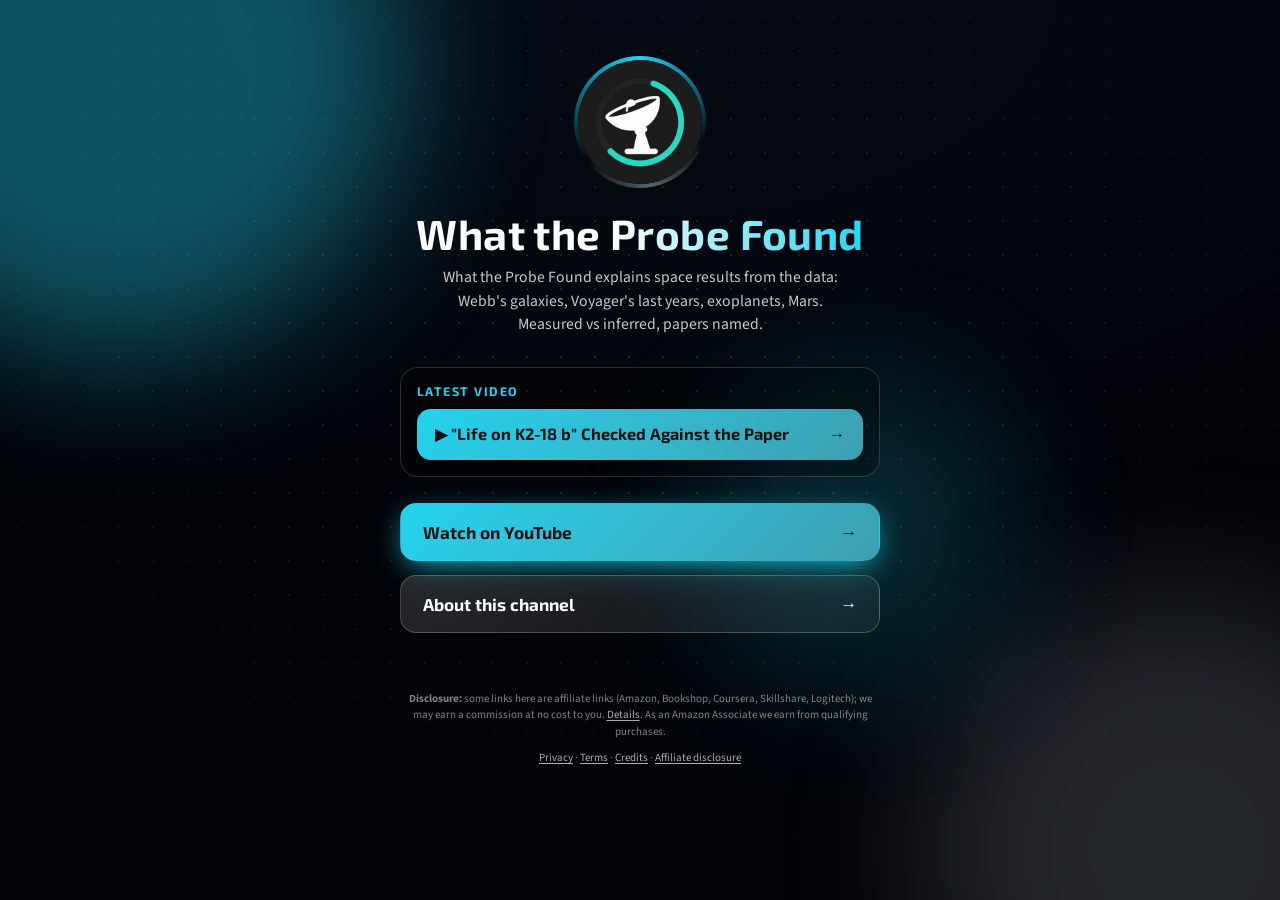
<file: index.html>
<!doctype html>
<html lang="en">
<head>
<meta charset="utf-8">
<meta name="viewport" content="width=device-width, initial-scale=1">
<title>What the Probe Found · Links</title>
<meta name="description" content="What the Probe Found explains space results from the data: Webb&#x27;s galaxies, Voyager&#x27;s last years, exoplanets, Mars. Measured vs inferred, papers named.">
<link rel="canonical" href="https://whattheprobefound.visionmediachannels.com/">
<meta property="og:site_name" content="What the Probe Found">
<meta property="og:type" content="website">
<meta property="og:title" content="What the Probe Found">
<meta property="og:description" content="What the Probe Found explains space results from the data: Webb&#x27;s galaxies, Voyager&#x27;s last years, exoplanets, Mars. Measured vs inferred, papers named.">
<meta property="og:url" content="https://whattheprobefound.visionmediachannels.com/">
<meta property="og:image" content="https://whattheprobefound.visionmediachannels.com/images/site-header.png">
<meta name="twitter:card" content="summary_large_image">
<link rel="icon" type="image/png" sizes="32x32" href="https://whattheprobefound.visionmediachannels.com/favicon-32.png">
<link rel="preconnect" href="https://fonts.googleapis.com"><link rel="preconnect" href="https://fonts.gstatic.com" crossorigin>
<link rel="stylesheet" href="https://fonts.googleapis.com/css2?family=Exo+2:wght@400;700&amp;family=Source+Sans+3:wght@400;700&amp;display=swap">
<style>
:root{--bg:#050A14;--bg2:#020409;--glow:#22D3EE;--glow2:#5c6066;--head:'Exo 2',Georgia,serif;--body:'Source Sans 3',system-ui,sans-serif}
*{box-sizing:border-box}html{-webkit-text-size-adjust:100%}
body{margin:0;min-height:100vh;color:#fff;font:17px/1.5 var(--body);background:radial-gradient(120% 90% at 50% 0%,var(--bg) 0%,var(--bg2) 70%);overflow-x:hidden;position:relative}
.orb{position:fixed;border-radius:50%;filter:blur(70px);opacity:.38;pointer-events:none;z-index:0;will-change:transform}
.o1{width:46vmax;height:46vmax;background:var(--glow);top:-18vmax;left:-14vmax;animation:d1 22s ease-in-out infinite alternate}
.o2{width:40vmax;height:40vmax;background:var(--glow2);bottom:-16vmax;right:-12vmax;animation:d2 26s ease-in-out infinite alternate}
.o3{width:24vmax;height:24vmax;background:var(--glow);opacity:.18;top:42%;left:55%;animation:d3 30s ease-in-out infinite alternate}
@keyframes d1{to{transform:translate(18vmax,12vmax) scale(1.2)}}
@keyframes d2{to{transform:translate(-16vmax,-10vmax) scale(1.15)}}
@keyframes d3{to{transform:translate(-30vmax,8vmax) scale(.8)}}
.dots{position:fixed;inset:0;z-index:0;pointer-events:none;background-image:radial-gradient(rgba(255,255,255,.14) 1px,transparent 1.5px);background-size:34px 34px;mask-image:radial-gradient(70% 60% at 50% 40%,#000,transparent);animation:drift 40s linear infinite}
@keyframes drift{to{background-position:34px 68px}}
main{position:relative;z-index:1;max-width:520px;margin:0 auto;padding:56px 20px 28px;text-align:center}
.ring{width:132px;height:132px;margin:0 auto 22px;border-radius:50%;padding:4px;position:relative;
  background:conic-gradient(from 0deg,var(--glow),transparent 30%,var(--glow2),transparent 65%,var(--glow));animation:spin 7s linear infinite;
  opacity:0;animation:spin 7s linear infinite,pop .9s .1s cubic-bezier(.2,.9,.3,1.3) forwards}
.ring::after{content:"";position:absolute;inset:-14px;border-radius:50%;border:2px solid var(--glow);opacity:.0;animation:pulse 3.2s 1s ease-out infinite}
.ring img,.ring .ph{width:100%;height:100%;border-radius:50%;display:block;object-fit:cover;background:var(--bg2);animation:unspin 7s linear infinite}
.ring .ph{display:grid;place-items:center;font:700 44px var(--head)}
@keyframes spin{to{transform:rotate(360deg)}}@keyframes unspin{to{transform:rotate(-360deg)}}
@keyframes pulse{0%{transform:scale(.85);opacity:.55}100%{transform:scale(1.25);opacity:0}}
@keyframes pop{from{opacity:0;transform:scale(.6) rotate(0)}to{opacity:1}}
h1{font:700 clamp(30px,8vw,42px)/1.1 var(--head);margin:0 0 10px;letter-spacing:.01em;
  background:linear-gradient(100deg,#fff 20%,var(--glow) 45%,#fff 70%);background-size:220% 100%;-webkit-background-clip:text;background-clip:text;color:transparent;
  animation:shine 6s 1s ease-in-out infinite,up .8s .25s both}
@keyframes shine{0%,100%{background-position:100% 0}50%{background-position:0 0}}
.tag{margin:0 auto 30px;max-width:420px;color:rgba(255,255,255,.78);font-size:.98rem;animation:up .8s .4s both}
@keyframes up{from{opacity:0;transform:translateY(18px)}to{opacity:1;transform:none}}
.btns{display:grid;gap:14px}
.btn{position:relative;display:flex;align-items:center;justify-content:space-between;gap:12px;padding:17px 22px;border-radius:16px;color:#fff;text-decoration:none;
  font:700 1.08rem var(--head);background:linear-gradient(135deg,rgba(255,255,255,.14),rgba(255,255,255,.05));border:1px solid rgba(255,255,255,.22);
  backdrop-filter:blur(8px);-webkit-backdrop-filter:blur(8px);overflow:hidden;opacity:0;animation:up .7s calc(.55s + var(--i)*.12s) both;
  transition:transform .25s cubic-bezier(.2,.8,.3,1.2),border-color .25s,box-shadow .25s}
.btn:first-child{background:linear-gradient(135deg,var(--glow),color-mix(in srgb,var(--glow) 55%,var(--glow2)));border-color:transparent;color:#111;box-shadow:0 8px 30px -8px var(--glow)}
.btn::before{content:"";position:absolute;top:0;left:-70%;width:45%;height:100%;background:linear-gradient(100deg,transparent,rgba(255,255,255,.4),transparent);transform:skewX(-20deg);transition:left .7s}
.btn:hover,.btn:focus-visible{transform:translateY(-4px) scale(1.02);border-color:var(--glow);box-shadow:0 14px 34px -10px var(--glow);outline:none}
.btn:hover::before{left:130%}.btn i{font-style:normal;transition:transform .25s}.btn:hover i{transform:translateX(6px)}
.btn:active{transform:scale(.98)}
.btn:first-child::after{content:"";position:absolute;inset:0;border-radius:16px;box-shadow:0 0 0 0 var(--glow);animation:ping 2.6s 2s ease-out infinite}
@keyframes ping{0%{box-shadow:0 0 0 0 color-mix(in srgb,var(--glow) 60%,transparent)}70%,100%{box-shadow:0 0 0 16px transparent}}
.latest{margin:0 0 26px;padding:16px;border-radius:18px;background:rgba(0,0,0,.28);border:1px solid rgba(255,255,255,.16);text-align:left;animation:up .8s .5s both}
.kick{margin:0 0 10px;font:700 .78rem var(--head);letter-spacing:.12em;text-transform:uppercase;color:var(--glow)}
.lbtn{display:flex;align-items:center;justify-content:space-between;gap:12px;padding:15px 18px;border-radius:14px;text-decoration:none;font:700 1.02rem var(--head);
  color:#111;background:linear-gradient(135deg,var(--glow),color-mix(in srgb,var(--glow) 55%,var(--glow2)));transition:transform .25s}
.lbtn:hover,.lbtn:focus-visible{transform:translateY(-3px);outline:none}.lbtn i{font-style:normal}
.lbtn.prod{color:#fff;background:rgba(255,255,255,.1);border:1px solid rgba(255,255,255,.25)}
.pdisc{margin:14px 0 8px;font-size:.82rem;line-height:1.45;color:rgba(255,255,255,.75)}
footer{position:relative;z-index:1;max-width:520px;margin:0 auto;padding:30px 20px 36px;text-align:center;font-size:11px;line-height:1.5;color:rgba(255,255,255,.5);animation:up 1s 1.4s both}
footer p{margin:0 0 10px}footer a{color:rgba(255,255,255,.68);text-decoration:underline;text-underline-offset:2px}footer a:hover{color:#fff}
@media (prefers-reduced-motion:reduce){*,*::before,*::after{animation:none!important;transition:none!important}.btn,h1,.tag,.ring,footer{opacity:1!important}}
</style>
</head>
<body>
<div class="orb o1"></div><div class="orb o2"></div><div class="orb o3"></div><div class="dots"></div>
<main>
<div class="ring"><img src="/images/avatar.png" alt="What the Probe Found logo" width="360" height="360"></div>
<h1>What the Probe Found</h1>
<p class="tag">What the Probe Found explains space results from the data: Webb&#x27;s galaxies, Voyager&#x27;s last years, exoplanets, Mars. Measured vs inferred, papers named.</p>
<section class="latest" aria-label="Latest video"><p class="kick">Latest video</p><a class="lbtn" href="https://www.youtube.com/watch?v=CyxcUNM0o1s"><span>▶ &quot;Life on K2-18 b&quot; Checked Against the Paper</span><i aria-hidden="true">→</i></a></section>
<nav class="btns" aria-label="Links"><a class="btn" style="--i:0" href="https://www.youtube.com/@whattheprobefound"><span>Watch on YouTube</span><i aria-hidden="true">→</i></a><a class="btn" style="--i:1" href="https://whattheprobefound.visionmediachannels.com/about/"><span>About this channel</span><i aria-hidden="true">→</i></a></nav>
</main>
<footer>
<p><strong>Disclosure:</strong> some links here are affiliate links (Amazon, Bookshop, Coursera, Skillshare, Logitech); we may earn a commission at no cost to you. <a href="https://whattheprobefound.visionmediachannels.com/affiliate-disclosure/">Details</a>. As an Amazon Associate we earn from qualifying purchases.</p>
<p><a href="https://whattheprobefound.visionmediachannels.com/privacy/">Privacy</a> · <a href="https://whattheprobefound.visionmediachannels.com/terms/">Terms</a> · <a href="https://whattheprobefound.visionmediachannels.com/credits/">Credits</a> · <a href="https://whattheprobefound.visionmediachannels.com/affiliate-disclosure/">Affiliate disclosure</a></p>
</footer>
</body>
</html>
</file>
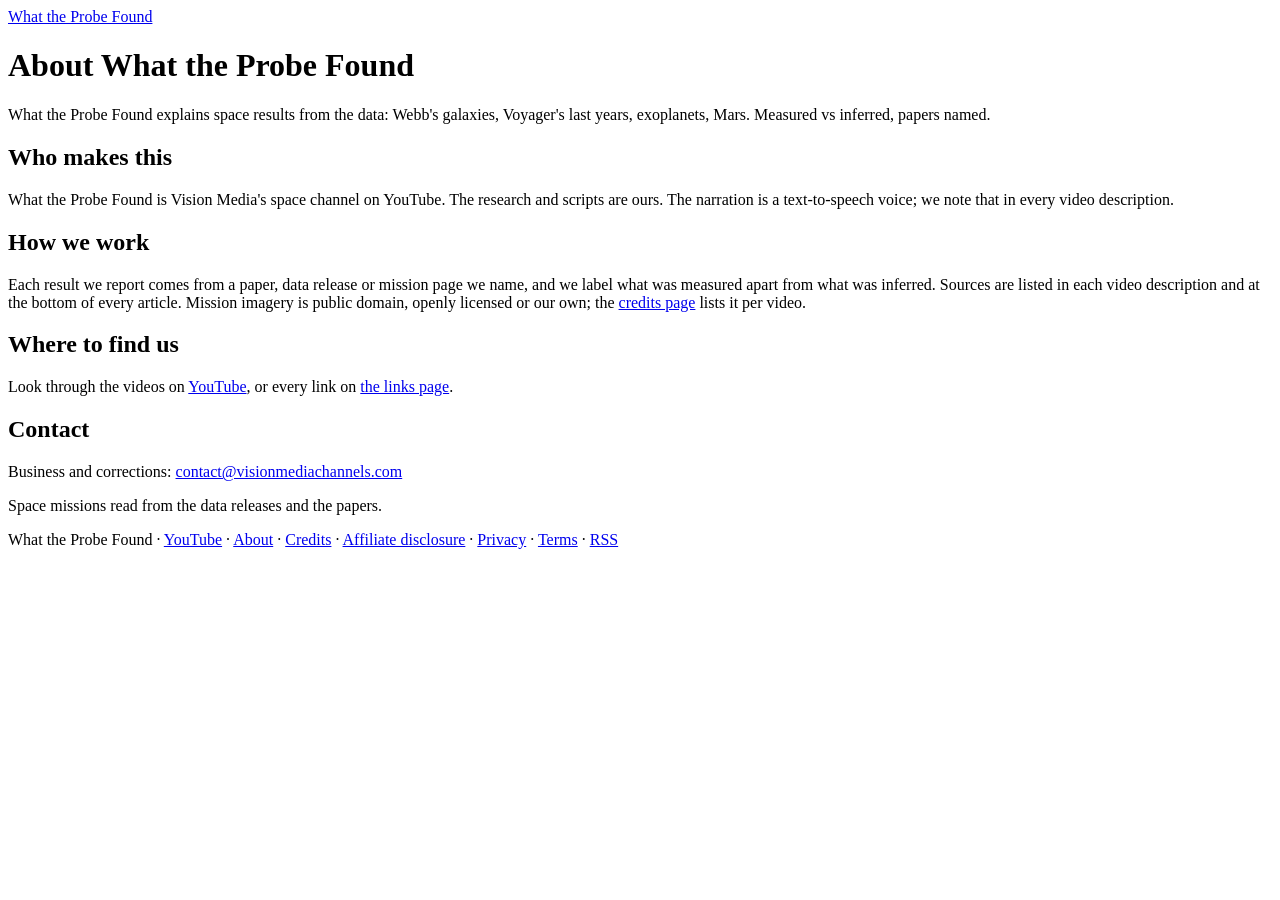
<file: about/index.html>
<!doctype html>
<html lang="en">
<head>
<meta charset="utf-8">
<meta name="viewport" content="width=device-width, initial-scale=1">
<title>About · What the Probe Found</title>
<meta name="description" content="About What the Probe Found: who makes it, how the videos are made, and how to reach us.">
<link rel="canonical" href="https://whattheprobefound.visionmediachannels.com/about/">
<meta property="og:site_name" content="What the Probe Found">
<meta property="og:type" content="website">
<meta property="og:title" content="About · What the Probe Found">
<meta property="og:description" content="About What the Probe Found: who makes it, how the videos are made, and how to reach us.">
<meta property="og:url" content="https://whattheprobefound.visionmediachannels.com/about/">
<meta property="og:image" content="https://whattheprobefound.visionmediachannels.com/images/site-header.png">
<meta name="twitter:card" content="summary_large_image">
<link rel="alternate" type="application/rss+xml" title="What the Probe Found" href="https://whattheprobefound.visionmediachannels.com/feed.xml">
<link rel="icon" type="image/png" sizes="32x32" href="https://whattheprobefound.visionmediachannels.com/favicon-32.png">
<link rel="icon" type="image/png" sizes="512x512" href="https://whattheprobefound.visionmediachannels.com/favicon-512.png">
<link rel="preconnect" href="https://fonts.googleapis.com">
<link rel="preconnect" href="https://fonts.gstatic.com" crossorigin>
<link rel="stylesheet" href="https://fonts.googleapis.com/css2?family=Exo+2:wght@400;700&amp;family=Source+Sans+3:wght@400;700&amp;display=swap">
<link rel="stylesheet" href="https://whattheprobefound.visionmediachannels.com/style.css">

</head>
<body>
<header class="site"><a href="https://whattheprobefound.visionmediachannels.com/">What the Probe Found</a></header>
<main>
<h1>About What the Probe Found</h1><p class="lede">What the Probe Found explains space results from the data: Webb&#x27;s galaxies, Voyager&#x27;s last years, exoplanets, Mars. Measured vs inferred, papers named.</p><h2>Who makes this</h2><p>What the Probe Found is Vision Media's space channel on YouTube. The research and scripts are ours. The narration is a text-to-speech voice; we note that in every video description.</p><h2>How we work</h2><p>Each result we report comes from a paper, data release or mission page we name, and we label what was measured apart from what was inferred. Sources are listed in each video description and at the bottom of every article. Mission imagery is public domain, openly licensed or our own; the <a href="https://whattheprobefound.visionmediachannels.com/credits/">credits page</a> lists it per video.</p><h2>Where to find us</h2><p>Look through the videos on <a href="https://www.youtube.com/@whattheprobefound">YouTube</a>, or every link on <a href="https://whattheprobefound.visionmediachannels.com/go/">the links page</a>.</p><h2>Contact</h2><p>Business and corrections: <a href="mailto:contact@visionmediachannels.com">contact@visionmediachannels.com</a></p>
</main>
<footer><p>Space missions read from the data releases and the papers.</p><p>What the Probe Found · <a href="https://www.youtube.com/@whattheprobefound">YouTube</a> · <a href="https://whattheprobefound.visionmediachannels.com/about/">About</a> · <a href="https://whattheprobefound.visionmediachannels.com/credits/">Credits</a> · <a href="https://whattheprobefound.visionmediachannels.com/affiliate-disclosure/">Affiliate disclosure</a> · <a href="https://whattheprobefound.visionmediachannels.com/privacy/">Privacy</a> · <a href="https://whattheprobefound.visionmediachannels.com/terms/">Terms</a> · <a href="https://whattheprobefound.visionmediachannels.com/feed.xml">RSS</a></p></footer>
</body>
</html>
</file>
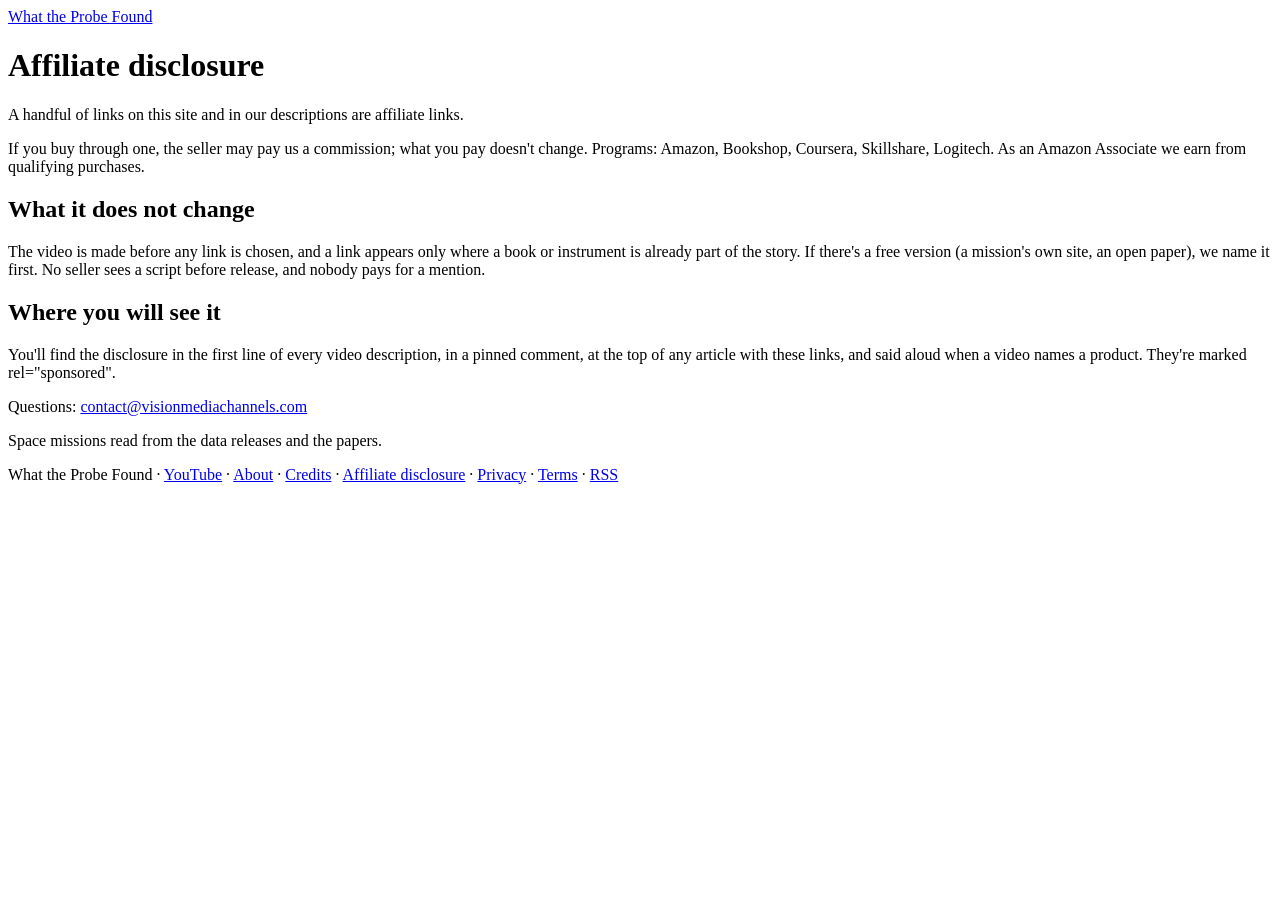
<file: affiliate-disclosure/index.html>
<!doctype html>
<html lang="en">
<head>
<meta charset="utf-8">
<meta name="viewport" content="width=device-width, initial-scale=1">
<title>Affiliate disclosure · What the Probe Found</title>
<meta name="description" content="How What the Probe Found earns from affiliate links and what that means for what we recommend.">
<link rel="canonical" href="https://whattheprobefound.visionmediachannels.com/affiliate-disclosure/">
<meta property="og:site_name" content="What the Probe Found">
<meta property="og:type" content="website">
<meta property="og:title" content="Affiliate disclosure · What the Probe Found">
<meta property="og:description" content="How What the Probe Found earns from affiliate links and what that means for what we recommend.">
<meta property="og:url" content="https://whattheprobefound.visionmediachannels.com/affiliate-disclosure/">
<meta property="og:image" content="https://whattheprobefound.visionmediachannels.com/images/site-header.png">
<meta name="twitter:card" content="summary_large_image">
<link rel="alternate" type="application/rss+xml" title="What the Probe Found" href="https://whattheprobefound.visionmediachannels.com/feed.xml">
<link rel="icon" type="image/png" sizes="32x32" href="https://whattheprobefound.visionmediachannels.com/favicon-32.png">
<link rel="icon" type="image/png" sizes="512x512" href="https://whattheprobefound.visionmediachannels.com/favicon-512.png">
<link rel="preconnect" href="https://fonts.googleapis.com">
<link rel="preconnect" href="https://fonts.gstatic.com" crossorigin>
<link rel="stylesheet" href="https://fonts.googleapis.com/css2?family=Exo+2:wght@400;700&amp;family=Source+Sans+3:wght@400;700&amp;display=swap">
<link rel="stylesheet" href="https://whattheprobefound.visionmediachannels.com/style.css">

</head>
<body>
<header class="site"><a href="https://whattheprobefound.visionmediachannels.com/">What the Probe Found</a></header>
<main>
<h1>Affiliate disclosure</h1><p class="lede">A handful of links on this site and in our descriptions are affiliate links.</p><p>If you buy through one, the seller may pay us a commission; what you pay doesn't change. Programs: Amazon, Bookshop, Coursera, Skillshare, Logitech. As an Amazon Associate we earn from qualifying purchases.</p><h2>What it does not change</h2><p>The video is made before any link is chosen, and a link appears only where a book or instrument is already part of the story. If there's a free version (a mission's own site, an open paper), we name it first. No seller sees a script before release, and nobody pays for a mention.</p><h2>Where you will see it</h2><p>You'll find the disclosure in the first line of every video description, in a pinned comment, at the top of any article with these links, and said aloud when a video names a product. They're marked rel="sponsored".</p><p>Questions: <a href="mailto:contact@visionmediachannels.com">contact@visionmediachannels.com</a></p>
</main>
<footer><p>Space missions read from the data releases and the papers.</p><p>What the Probe Found · <a href="https://www.youtube.com/@whattheprobefound">YouTube</a> · <a href="https://whattheprobefound.visionmediachannels.com/about/">About</a> · <a href="https://whattheprobefound.visionmediachannels.com/credits/">Credits</a> · <a href="https://whattheprobefound.visionmediachannels.com/affiliate-disclosure/">Affiliate disclosure</a> · <a href="https://whattheprobefound.visionmediachannels.com/privacy/">Privacy</a> · <a href="https://whattheprobefound.visionmediachannels.com/terms/">Terms</a> · <a href="https://whattheprobefound.visionmediachannels.com/feed.xml">RSS</a></p></footer>
</body>
</html>
</file>
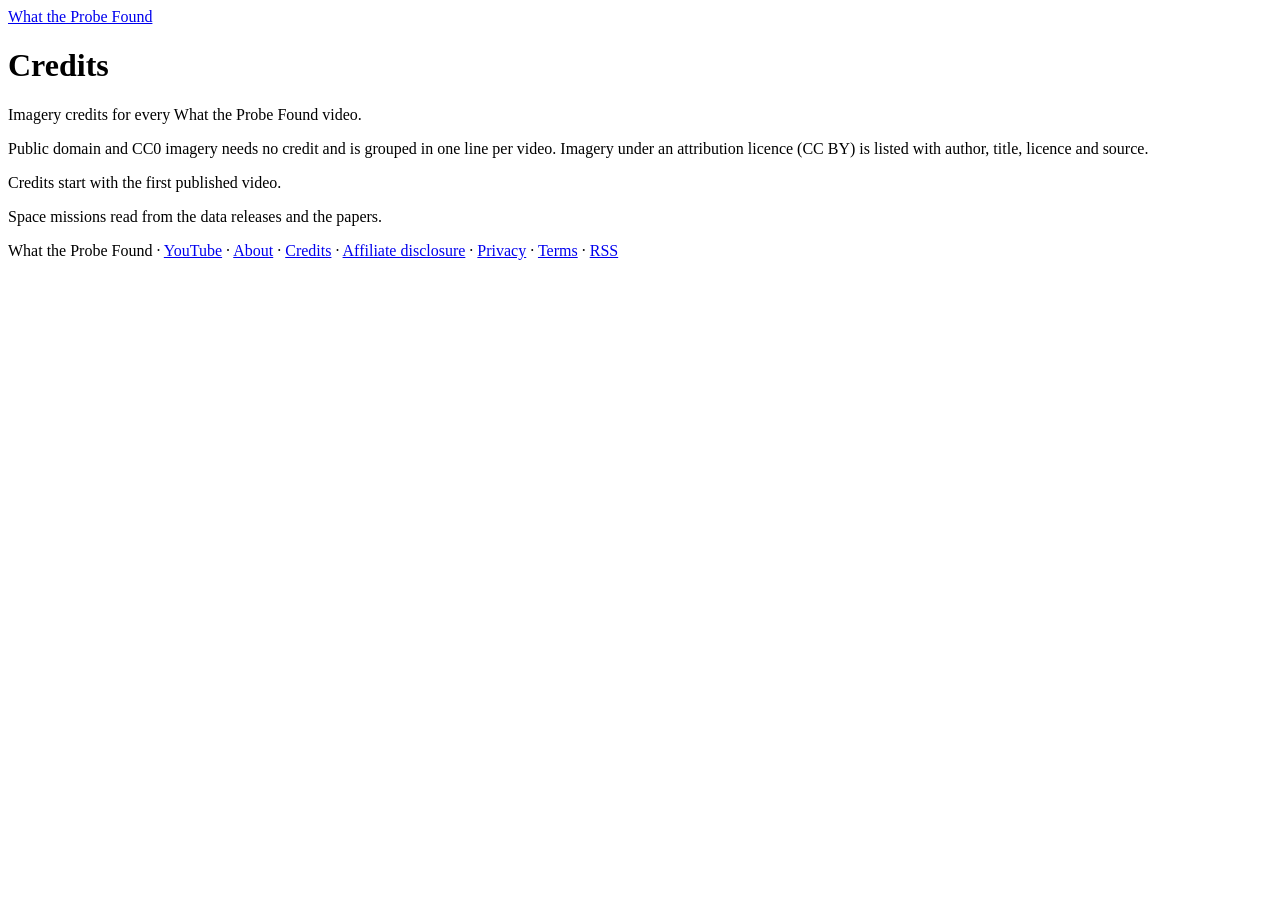
<file: credits/index.html>
<!doctype html>
<html lang="en">
<head>
<meta charset="utf-8">
<meta name="viewport" content="width=device-width, initial-scale=1">
<title>Credits · What the Probe Found</title>
<meta name="description" content="Image and source credits for What the Probe Found videos.">
<link rel="canonical" href="https://whattheprobefound.visionmediachannels.com/credits/">
<meta property="og:site_name" content="What the Probe Found">
<meta property="og:type" content="website">
<meta property="og:title" content="Credits · What the Probe Found">
<meta property="og:description" content="Image and source credits for What the Probe Found videos.">
<meta property="og:url" content="https://whattheprobefound.visionmediachannels.com/credits/">
<meta property="og:image" content="https://whattheprobefound.visionmediachannels.com/images/site-header.png">
<meta name="twitter:card" content="summary_large_image">
<link rel="alternate" type="application/rss+xml" title="What the Probe Found" href="https://whattheprobefound.visionmediachannels.com/feed.xml">
<link rel="icon" type="image/png" sizes="32x32" href="https://whattheprobefound.visionmediachannels.com/favicon-32.png">
<link rel="icon" type="image/png" sizes="512x512" href="https://whattheprobefound.visionmediachannels.com/favicon-512.png">
<link rel="preconnect" href="https://fonts.googleapis.com">
<link rel="preconnect" href="https://fonts.gstatic.com" crossorigin>
<link rel="stylesheet" href="https://fonts.googleapis.com/css2?family=Exo+2:wght@400;700&amp;family=Source+Sans+3:wght@400;700&amp;display=swap">
<link rel="stylesheet" href="https://whattheprobefound.visionmediachannels.com/style.css">

</head>
<body>
<header class="site"><a href="https://whattheprobefound.visionmediachannels.com/">What the Probe Found</a></header>
<main>
<h1>Credits</h1><p class="lede">Imagery credits for every What the Probe Found video.</p><p>Public domain and CC0 imagery needs no credit and is grouped in one line per video. Imagery under an attribution licence (CC BY) is listed with author, title, licence and source.</p><p class="meta">Credits start with the first published video.</p>
</main>
<footer><p>Space missions read from the data releases and the papers.</p><p>What the Probe Found · <a href="https://www.youtube.com/@whattheprobefound">YouTube</a> · <a href="https://whattheprobefound.visionmediachannels.com/about/">About</a> · <a href="https://whattheprobefound.visionmediachannels.com/credits/">Credits</a> · <a href="https://whattheprobefound.visionmediachannels.com/affiliate-disclosure/">Affiliate disclosure</a> · <a href="https://whattheprobefound.visionmediachannels.com/privacy/">Privacy</a> · <a href="https://whattheprobefound.visionmediachannels.com/terms/">Terms</a> · <a href="https://whattheprobefound.visionmediachannels.com/feed.xml">RSS</a></p></footer>
</body>
</html>
</file>
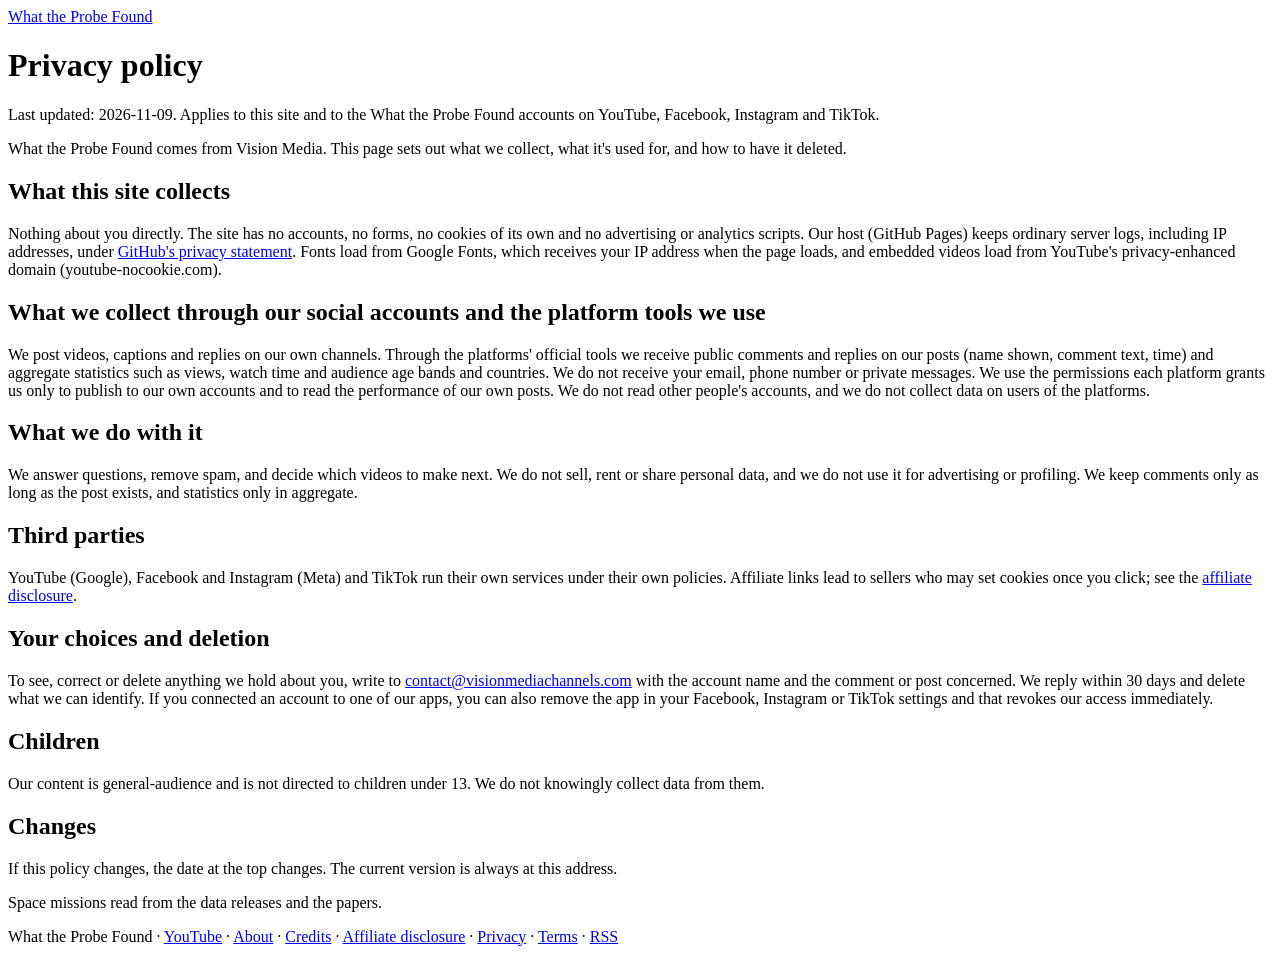
<file: privacy/index.html>
<!doctype html>
<html lang="en">
<head>
<meta charset="utf-8">
<meta name="viewport" content="width=device-width, initial-scale=1">
<title>Privacy policy · What the Probe Found</title>
<meta name="description" content="Privacy policy for What the Probe Found and its social accounts: what data we collect, why, and how to ask us to delete it.">
<link rel="canonical" href="https://whattheprobefound.visionmediachannels.com/privacy/">
<meta property="og:site_name" content="What the Probe Found">
<meta property="og:type" content="website">
<meta property="og:title" content="Privacy policy · What the Probe Found">
<meta property="og:description" content="Privacy policy for What the Probe Found and its social accounts: what data we collect, why, and how to ask us to delete it.">
<meta property="og:url" content="https://whattheprobefound.visionmediachannels.com/privacy/">
<meta property="og:image" content="https://whattheprobefound.visionmediachannels.com/images/site-header.png">
<meta name="twitter:card" content="summary_large_image">
<link rel="alternate" type="application/rss+xml" title="What the Probe Found" href="https://whattheprobefound.visionmediachannels.com/feed.xml">
<link rel="icon" type="image/png" sizes="32x32" href="https://whattheprobefound.visionmediachannels.com/favicon-32.png">
<link rel="icon" type="image/png" sizes="512x512" href="https://whattheprobefound.visionmediachannels.com/favicon-512.png">
<link rel="preconnect" href="https://fonts.googleapis.com">
<link rel="preconnect" href="https://fonts.gstatic.com" crossorigin>
<link rel="stylesheet" href="https://fonts.googleapis.com/css2?family=Exo+2:wght@400;700&amp;family=Source+Sans+3:wght@400;700&amp;display=swap">
<link rel="stylesheet" href="https://whattheprobefound.visionmediachannels.com/style.css">

</head>
<body>
<header class="site"><a href="https://whattheprobefound.visionmediachannels.com/">What the Probe Found</a></header>
<main>
<h1>Privacy policy</h1><p class="meta">Last updated: 2026-11-09. Applies to this site and to the What the Probe Found accounts on YouTube, Facebook, Instagram and TikTok.</p><p class="lede">What the Probe Found comes from Vision Media. This page sets out what we collect, what it's used for, and how to have it deleted.</p><h2>What this site collects</h2><p>Nothing about you directly. The site has no accounts, no forms, no cookies of its own and no advertising or analytics scripts. Our host (GitHub Pages) keeps ordinary server logs, including IP addresses, under <a href="https://docs.github.com/en/site-policy/privacy-policies/github-general-privacy-statement">GitHub's privacy statement</a>. Fonts load from Google Fonts, which receives your IP address when the page loads, and embedded videos load from YouTube's privacy-enhanced domain (youtube-nocookie.com).</p><h2>What we collect through our social accounts and the platform tools we use</h2><p>We post videos, captions and replies on our own channels. Through the platforms' official tools we receive public comments and replies on our posts (name shown, comment text, time) and aggregate statistics such as views, watch time and audience age bands and countries. We do not receive your email, phone number or private messages. We use the permissions each platform grants us only to publish to our own accounts and to read the performance of our own posts. We do not read other people's accounts, and we do not collect data on users of the platforms.</p><h2>What we do with it</h2><p>We answer questions, remove spam, and decide which videos to make next. We do not sell, rent or share personal data, and we do not use it for advertising or profiling. We keep comments only as long as the post exists, and statistics only in aggregate.</p><h2>Third parties</h2><p>YouTube (Google), Facebook and Instagram (Meta) and TikTok run their own services under their own policies. Affiliate links lead to sellers who may set cookies once you click; see the <a href="https://whattheprobefound.visionmediachannels.com/affiliate-disclosure/">affiliate disclosure</a>.</p><h2>Your choices and deletion</h2><p>To see, correct or delete anything we hold about you, write to <a href="mailto:contact@visionmediachannels.com">contact@visionmediachannels.com</a> with the account name and the comment or post concerned. We reply within 30 days and delete what we can identify. If you connected an account to one of our apps, you can also remove the app in your Facebook, Instagram or TikTok settings and that revokes our access immediately.</p><h2>Children</h2><p>Our content is general-audience and is not directed to children under 13. We do not knowingly collect data from them.</p><h2>Changes</h2><p>If this policy changes, the date at the top changes. The current version is always at this address.</p>
</main>
<footer><p>Space missions read from the data releases and the papers.</p><p>What the Probe Found · <a href="https://www.youtube.com/@whattheprobefound">YouTube</a> · <a href="https://whattheprobefound.visionmediachannels.com/about/">About</a> · <a href="https://whattheprobefound.visionmediachannels.com/credits/">Credits</a> · <a href="https://whattheprobefound.visionmediachannels.com/affiliate-disclosure/">Affiliate disclosure</a> · <a href="https://whattheprobefound.visionmediachannels.com/privacy/">Privacy</a> · <a href="https://whattheprobefound.visionmediachannels.com/terms/">Terms</a> · <a href="https://whattheprobefound.visionmediachannels.com/feed.xml">RSS</a></p></footer>
</body>
</html>
</file>
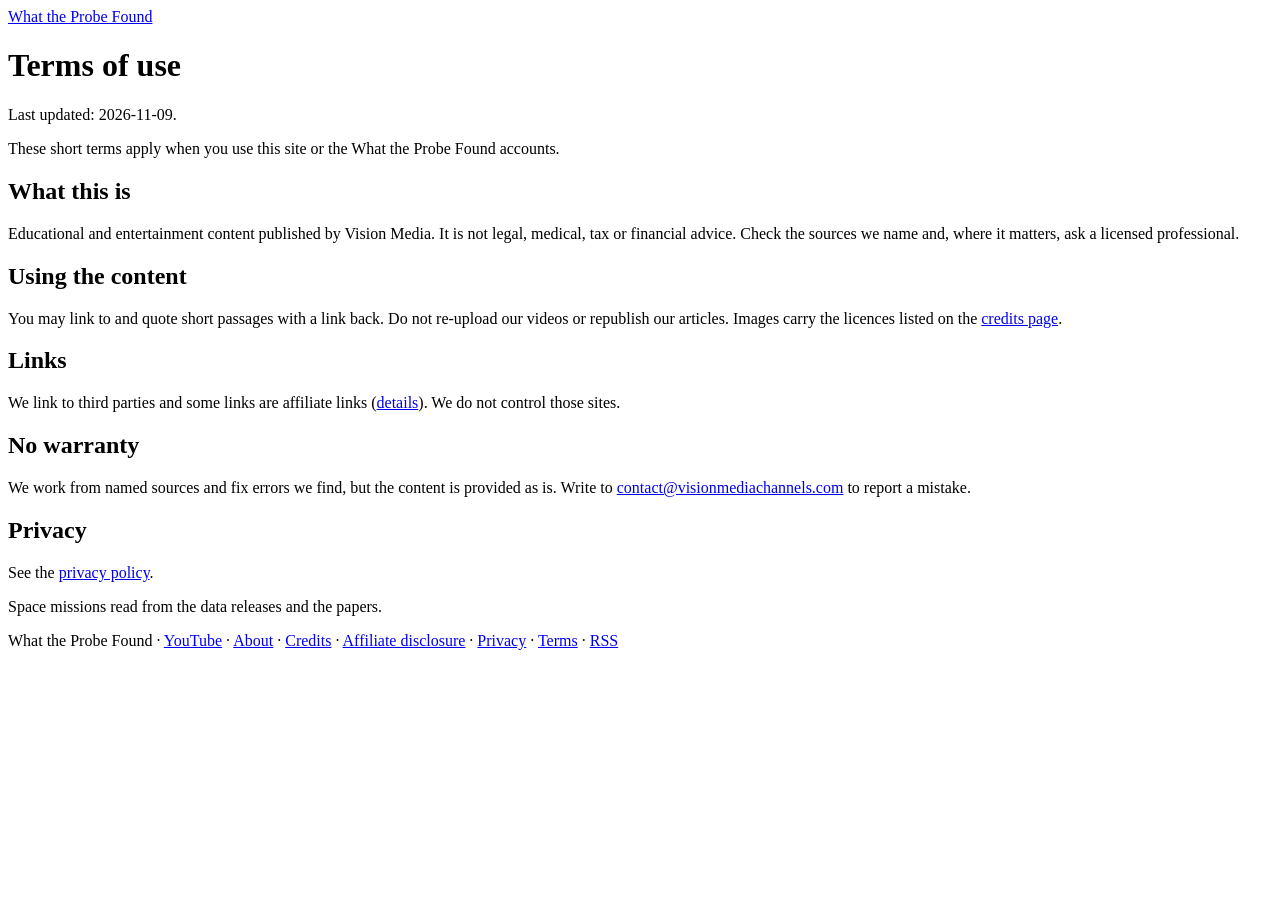
<file: terms/index.html>
<!doctype html>
<html lang="en">
<head>
<meta charset="utf-8">
<meta name="viewport" content="width=device-width, initial-scale=1">
<title>Terms of use · What the Probe Found</title>
<meta name="description" content="Terms of use for the What the Probe Found site and its social accounts.">
<link rel="canonical" href="https://whattheprobefound.visionmediachannels.com/terms/">
<meta property="og:site_name" content="What the Probe Found">
<meta property="og:type" content="website">
<meta property="og:title" content="Terms of use · What the Probe Found">
<meta property="og:description" content="Terms of use for the What the Probe Found site and its social accounts.">
<meta property="og:url" content="https://whattheprobefound.visionmediachannels.com/terms/">
<meta property="og:image" content="https://whattheprobefound.visionmediachannels.com/images/site-header.png">
<meta name="twitter:card" content="summary_large_image">
<link rel="alternate" type="application/rss+xml" title="What the Probe Found" href="https://whattheprobefound.visionmediachannels.com/feed.xml">
<link rel="icon" type="image/png" sizes="32x32" href="https://whattheprobefound.visionmediachannels.com/favicon-32.png">
<link rel="icon" type="image/png" sizes="512x512" href="https://whattheprobefound.visionmediachannels.com/favicon-512.png">
<link rel="preconnect" href="https://fonts.googleapis.com">
<link rel="preconnect" href="https://fonts.gstatic.com" crossorigin>
<link rel="stylesheet" href="https://fonts.googleapis.com/css2?family=Exo+2:wght@400;700&amp;family=Source+Sans+3:wght@400;700&amp;display=swap">
<link rel="stylesheet" href="https://whattheprobefound.visionmediachannels.com/style.css">

</head>
<body>
<header class="site"><a href="https://whattheprobefound.visionmediachannels.com/">What the Probe Found</a></header>
<main>
<h1>Terms of use</h1><p class="meta">Last updated: 2026-11-09.</p><p class="lede">These short terms apply when you use this site or the What the Probe Found accounts.</p><h2>What this is</h2><p>Educational and entertainment content published by Vision Media. It is not legal, medical, tax or financial advice. Check the sources we name and, where it matters, ask a licensed professional.</p><h2>Using the content</h2><p>You may link to and quote short passages with a link back. Do not re-upload our videos or republish our articles. Images carry the licences listed on the <a href="https://whattheprobefound.visionmediachannels.com/credits/">credits page</a>.</p><h2>Links</h2><p>We link to third parties and some links are affiliate links (<a href="https://whattheprobefound.visionmediachannels.com/affiliate-disclosure/">details</a>). We do not control those sites.</p><h2>No warranty</h2><p>We work from named sources and fix errors we find, but the content is provided as is. Write to <a href="mailto:contact@visionmediachannels.com">contact@visionmediachannels.com</a> to report a mistake.</p><h2>Privacy</h2><p>See the <a href="https://whattheprobefound.visionmediachannels.com/privacy/">privacy policy</a>.</p>
</main>
<footer><p>Space missions read from the data releases and the papers.</p><p>What the Probe Found · <a href="https://www.youtube.com/@whattheprobefound">YouTube</a> · <a href="https://whattheprobefound.visionmediachannels.com/about/">About</a> · <a href="https://whattheprobefound.visionmediachannels.com/credits/">Credits</a> · <a href="https://whattheprobefound.visionmediachannels.com/affiliate-disclosure/">Affiliate disclosure</a> · <a href="https://whattheprobefound.visionmediachannels.com/privacy/">Privacy</a> · <a href="https://whattheprobefound.visionmediachannels.com/terms/">Terms</a> · <a href="https://whattheprobefound.visionmediachannels.com/feed.xml">RSS</a></p></footer>
</body>
</html>
</file>
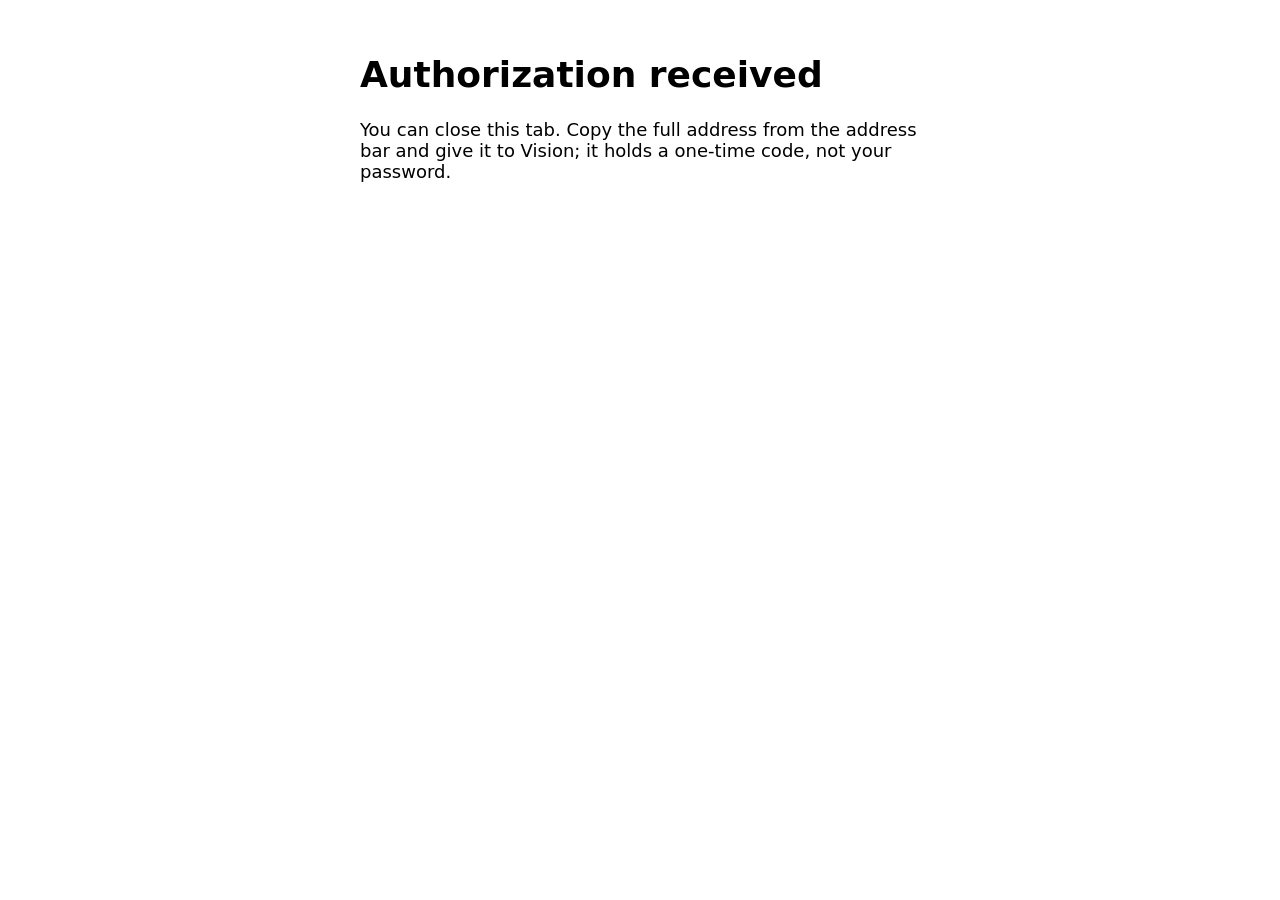
<file: auth/callback/index.html>
<!doctype html><html lang="en"><head><meta charset="utf-8"><meta name="robots" content="noindex"><title>Authorization received</title></head><body style="font:18px system-ui;max-width:560px;margin:3em auto;padding:0 1em"><h1>Authorization received</h1><p>You can close this tab. Copy the full address from the address bar and give it to Vision; it holds a one-time code, not your password.</p></body></html>
</file>
